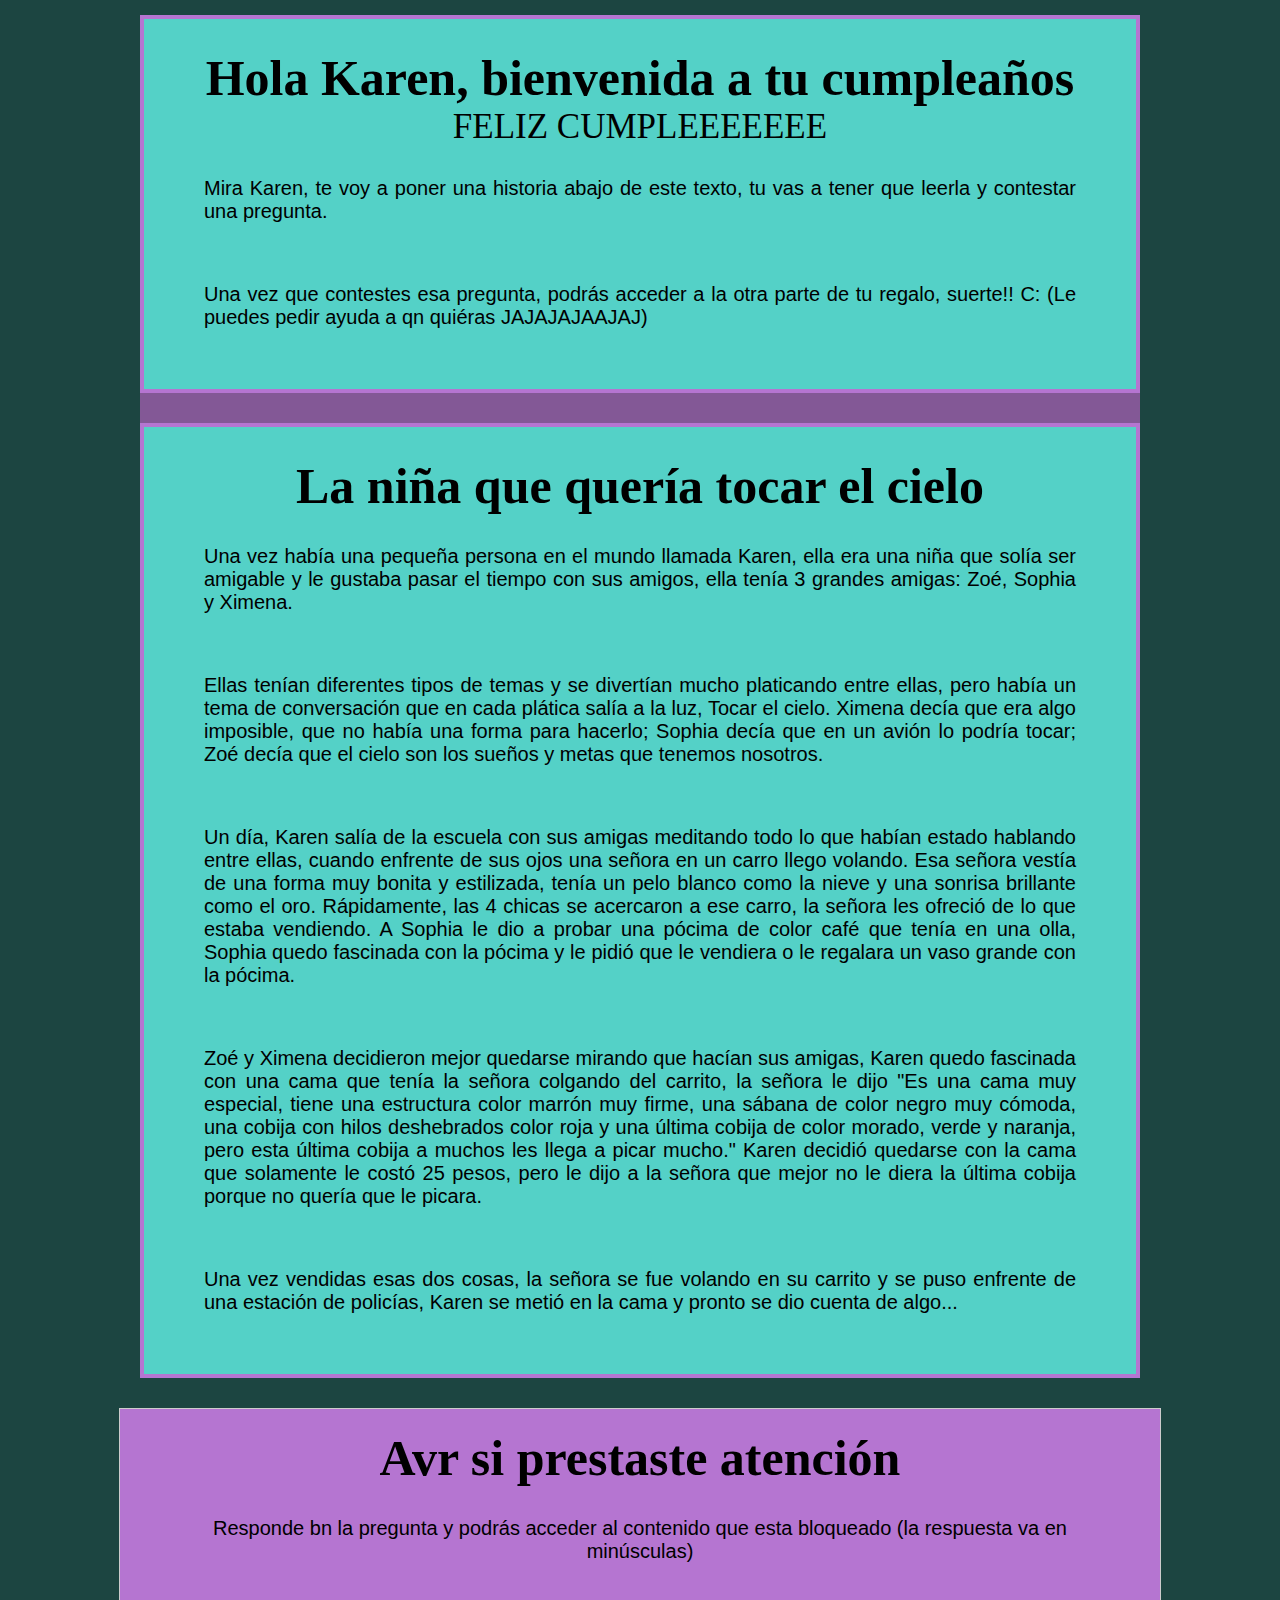
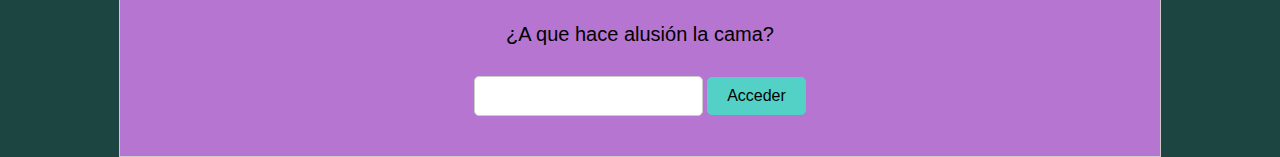
<file: index.html>
<!DOCTYPE html>
<html>
<head>
	<title>Previo del cumple de Karen</title>
	<meta charset="UTF-8">
	<meta name="viewport" content="width=device-width, initial-scale=1.0">
	<link rel="stylesheet" type="text/css" href="style.css">
</head>
<body>
    <div class="todo">
        <section class="secc">
            <article>
                <hgroup>
                    <h1>Hola Karen, bienvenida a tu cumpleaños</h1>
                    <h2>FELIZ CUMPLEEEEEEE</h2>
                </hgroup>
                <p class="par1">
                    Mira Karen, te voy a poner una historia abajo de este texto, tu vas a tener que leerla y contestar una pregunta. 
                </p>
                <p class="par1">
                    Una vez que contestes esa pregunta, podrás acceder a la otra parte de tu regalo, suerte!! C: (Le puedes pedir ayuda a qn quiéras JAJAJAJAAJAJ)
                </p>
            </article>
            <article>
                <hgroup>
                    <h1>La niña que quería tocar el cielo</h1>
                </hgroup>
                <p class="par1">
                    Una vez había una pequeña persona en el mundo llamada Karen, ella era una niña que solía ser amigable y le gustaba pasar el tiempo con sus amigos, ella tenía 3 grandes amigas: Zoé, Sophia y Ximena.
                </p>
                <p class="par1">
                    Ellas tenían diferentes tipos de temas y se divertían mucho platicando entre ellas, pero había un tema de conversación que en cada plática salía a la luz, Tocar el cielo. Ximena decía que era algo imposible, que no había una forma para hacerlo; Sophia decía que en un avión lo podría tocar; Zoé decía que el cielo son los sueños y metas que tenemos nosotros.
                </p>
                <p class="par1">
                    Un día, Karen salía de la escuela con sus amigas meditando todo lo que habían estado hablando entre ellas, cuando enfrente de sus ojos una señora en un carro llego volando. Esa señora vestía de una forma muy bonita y estilizada, tenía un pelo blanco como la nieve y una sonrisa brillante como el oro. Rápidamente, las 4 chicas se acercaron a ese carro, la señora les ofreció de lo que estaba vendiendo. A Sophia le dio a probar una pócima de color café que tenía en una olla, Sophia quedo fascinada con la pócima y le pidió que le vendiera o le regalara un vaso grande con la pócima.
                </p>
                <p class="par1">
                    Zoé y Ximena decidieron mejor quedarse mirando que hacían sus amigas, Karen quedo fascinada con una cama que tenía la señora colgando del carrito, la señora le dijo "Es una cama muy especial, tiene una estructura color marrón muy firme, una sábana de color negro muy cómoda, una cobija con hilos deshebrados color roja y una última cobija de color morado, verde y naranja, pero esta última cobija a muchos les llega a picar mucho." Karen decidió quedarse con la cama que solamente le costó 25 pesos, pero le dijo a la señora que mejor no le diera la última cobija porque no quería que le picara.
                </p>
                <p class="par1">
                    Una vez vendidas esas dos cosas, la señora se fue volando en su carrito y se puso enfrente de una estación de policías, Karen se metió en la cama y pronto se dio cuenta de algo...
                </p>
            </article>
        
        </section>
    </div>
	<div class="container">
		<h1>Avr si prestaste atención</h1>
		<p>Responde bn la pregunta y podrás acceder al contenido que esta bloqueado (la respuesta va en minúsculas)</p>
		<p>¿A que hace alusión la cama?</p>
		<input type="text" id="respuesta">
		<button onclick="verificar()">Acceder</button>
	</div>
	<script src="script.js"></script>
</body>
</html>
</file>
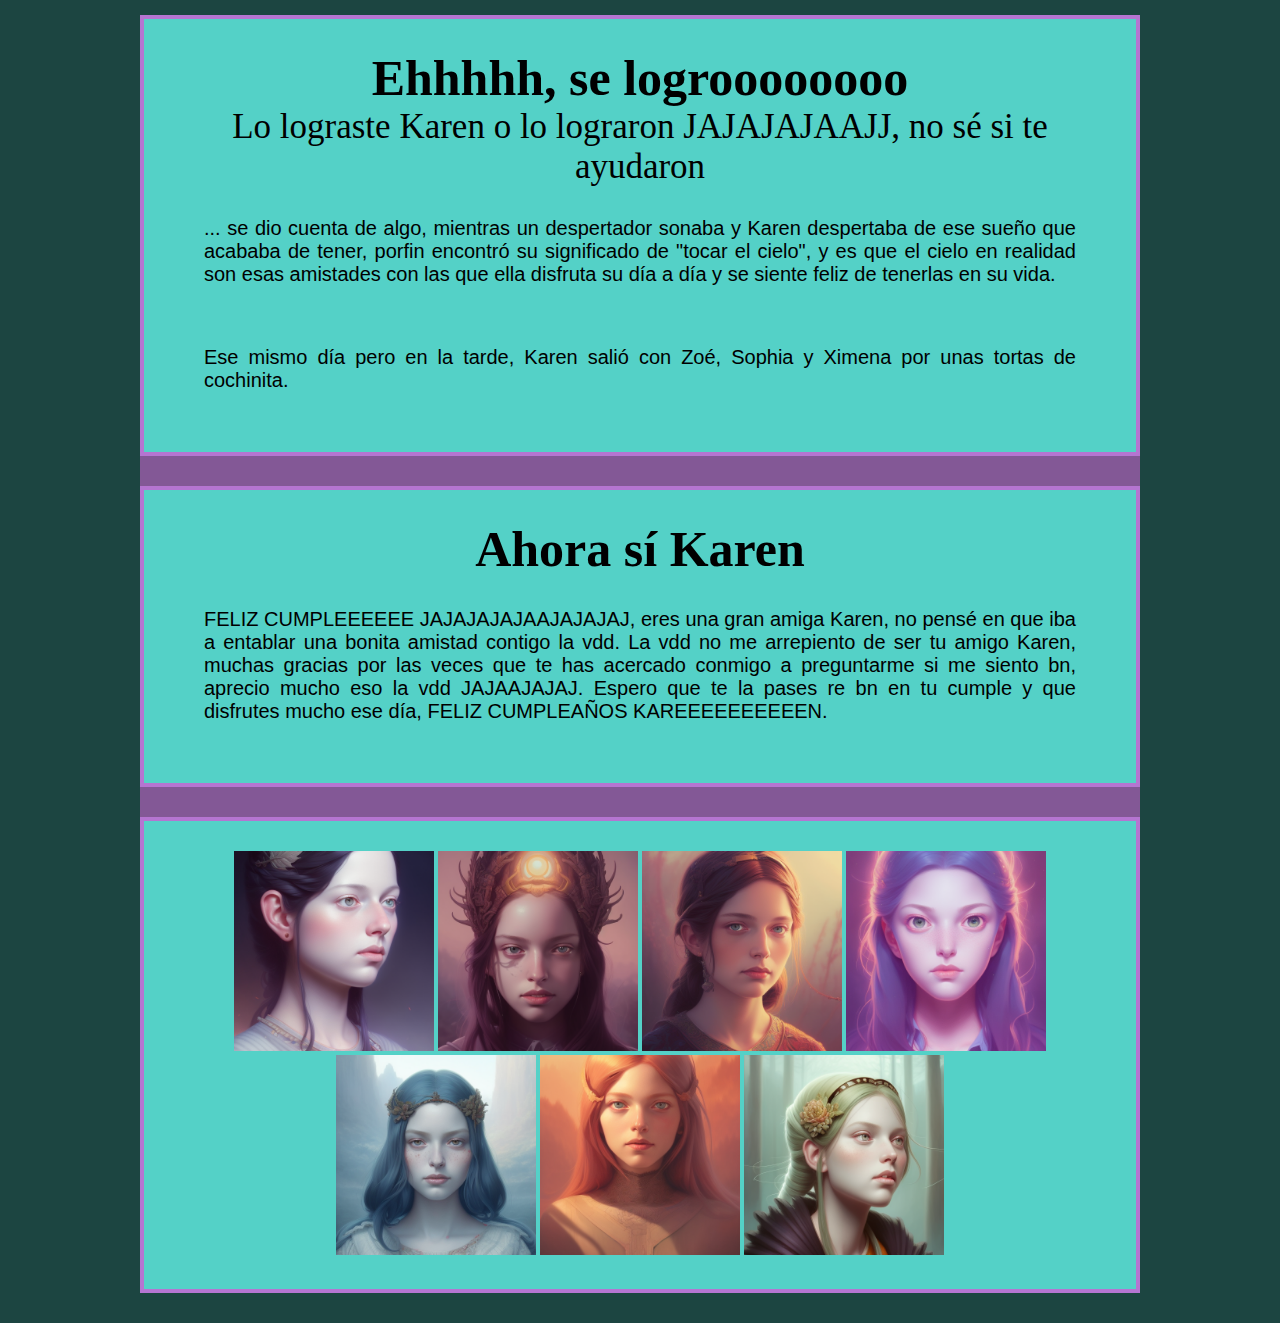
<file: Kari.html>
<!DOCTYPE html>
<html>
<head>
	<title>Cumple de Karen</title>
	<meta charset="UTF-8">
	<meta name="viewport" content="width=device-width, initial-scale=1.0">
	<link rel="stylesheet" type="text/css" href="Kari.css">
</head>
<body>
    <div class="todo">
        <section class="secc">
            <article>
                <hgroup>
                    <h1>
                        Ehhhhh, se logroooooooo
                    </h1>
                    <h2>Lo lograste Karen o lo lograron JAJAJAJAAJJ, no sé si te ayudaron</h2>
                </hgroup>
                <p class="par1">
                    ... se dio cuenta de algo, mientras un despertador sonaba y Karen despertaba de ese sueño que acababa de tener, porfin encontró su significado de "tocar el cielo", y es que el cielo en realidad son esas amistades con las que ella disfruta su día a día y se siente feliz de tenerlas en su vida.
                </p>
                <p class="par1">
                    Ese mismo día pero en la tarde, Karen salió con Zoé, Sophia y Ximena por unas tortas de cochinita.
                </p>
            </article>
            <article>
                <hgroup>
                    <h1>Ahora sí Karen</h1>
                </hgroup>
                <p class="par1">
                    FELIZ CUMPLEEEEEE JAJAJAJAJAAJAJAJAJ, eres una gran amiga Karen, no pensé en que iba a entablar una bonita amistad contigo la vdd. La vdd no me arrepiento de ser tu amigo Karen, muchas gracias por las veces que te has acercado conmigo a preguntarme si me siento bn, aprecio mucho eso la vdd JAJAAJAJAJ. Espero que te la pases re bn en tu cumple y que disfrutes mucho ese día, FELIZ CUMPLEAÑOS KAREEEEEEEEEEN.
                </p>
            </article>
            <article>
                <img src="images/Kariia (1).png" class="imagen" />
                <img src="images/Kariia (2).png" class="imagen" />
                <img src="images/Kariia (3).png" class="imagen" />
                <img src="images/Kariia (4).png" class="imagen" />
                <img src="images/Kariia (5).png" class="imagen" />
                <img src="images/Kariia (6).png" class="imagen" />
                <img src="images/Kariia (7).png" class="imagen" />
            </article>
        </section>
    </div>
</body>
</file>
<file: style.css>
* {
    margin: 0;
    padding: 0;
}

h1 {
    font-size: 50px;
    font-family: 'Times New Roman', Times, serif;
    font-weight: bolder;
}

h2 {
    font-size: 35px;
    font-family: Georgia;
    font-weight: lighter;
}

p {
    font-size: 20px;
    font-family: arial;
    padding: 30px;
}

body {
    text-align: center;
    background: #1C4541;
}

article {
    padding: 30px;
    margin-bottom: 30px;
    border: 4px solid #B575D1;
    background: #54D1C7;
}

input {
	padding: 10px;
	margin-bottom: 20px;
	border: 1px solid #ccc;
	border-radius: 5px;
	font-size: 16px;
}

button {
	padding: 10px 20px;
	border: none;
	background-color: #54D1C7;
	color: #020202;
	font-size: 16px;
	cursor: pointer;
	border-radius: 5px;
}


.todo {
    background: #835896;
    width: 1000px;
    margin: 15px auto;
}

.container {
    width: 1000px;
	margin: auto;
	padding: 20px;
	border: 1px solid #ccc;
	text-align: center;
    background-color: #B575D1;
}

.par1 {
    text-align: justify;
}
</file>
<file: Kari.css>
* {
    margin: 0;
    padding: 0;
}

h1 {
    font-size: 50px;
    font-family: 'Times New Roman', Times, serif;
    font-weight: bolder;
}

h2 {
    font-size: 35px;
    font-family: Georgia;
    font-weight: lighter;
}

p {
    font-size: 20px;
    font-family: arial;
    padding: 30px;
}

body {
    text-align: center;
    background: #1C4541;
}

article {
    padding: 30px;
    margin-bottom: 30px;
    border: 4px solid #B575D1;
    background: #54D1C7;
}

.todo {
    background: #835896;
    width: 1000px;
    margin: 15px auto;
}

.par1 {
    text-align: justify;
}

.imagen {
    width: 200px;
}
</file>
